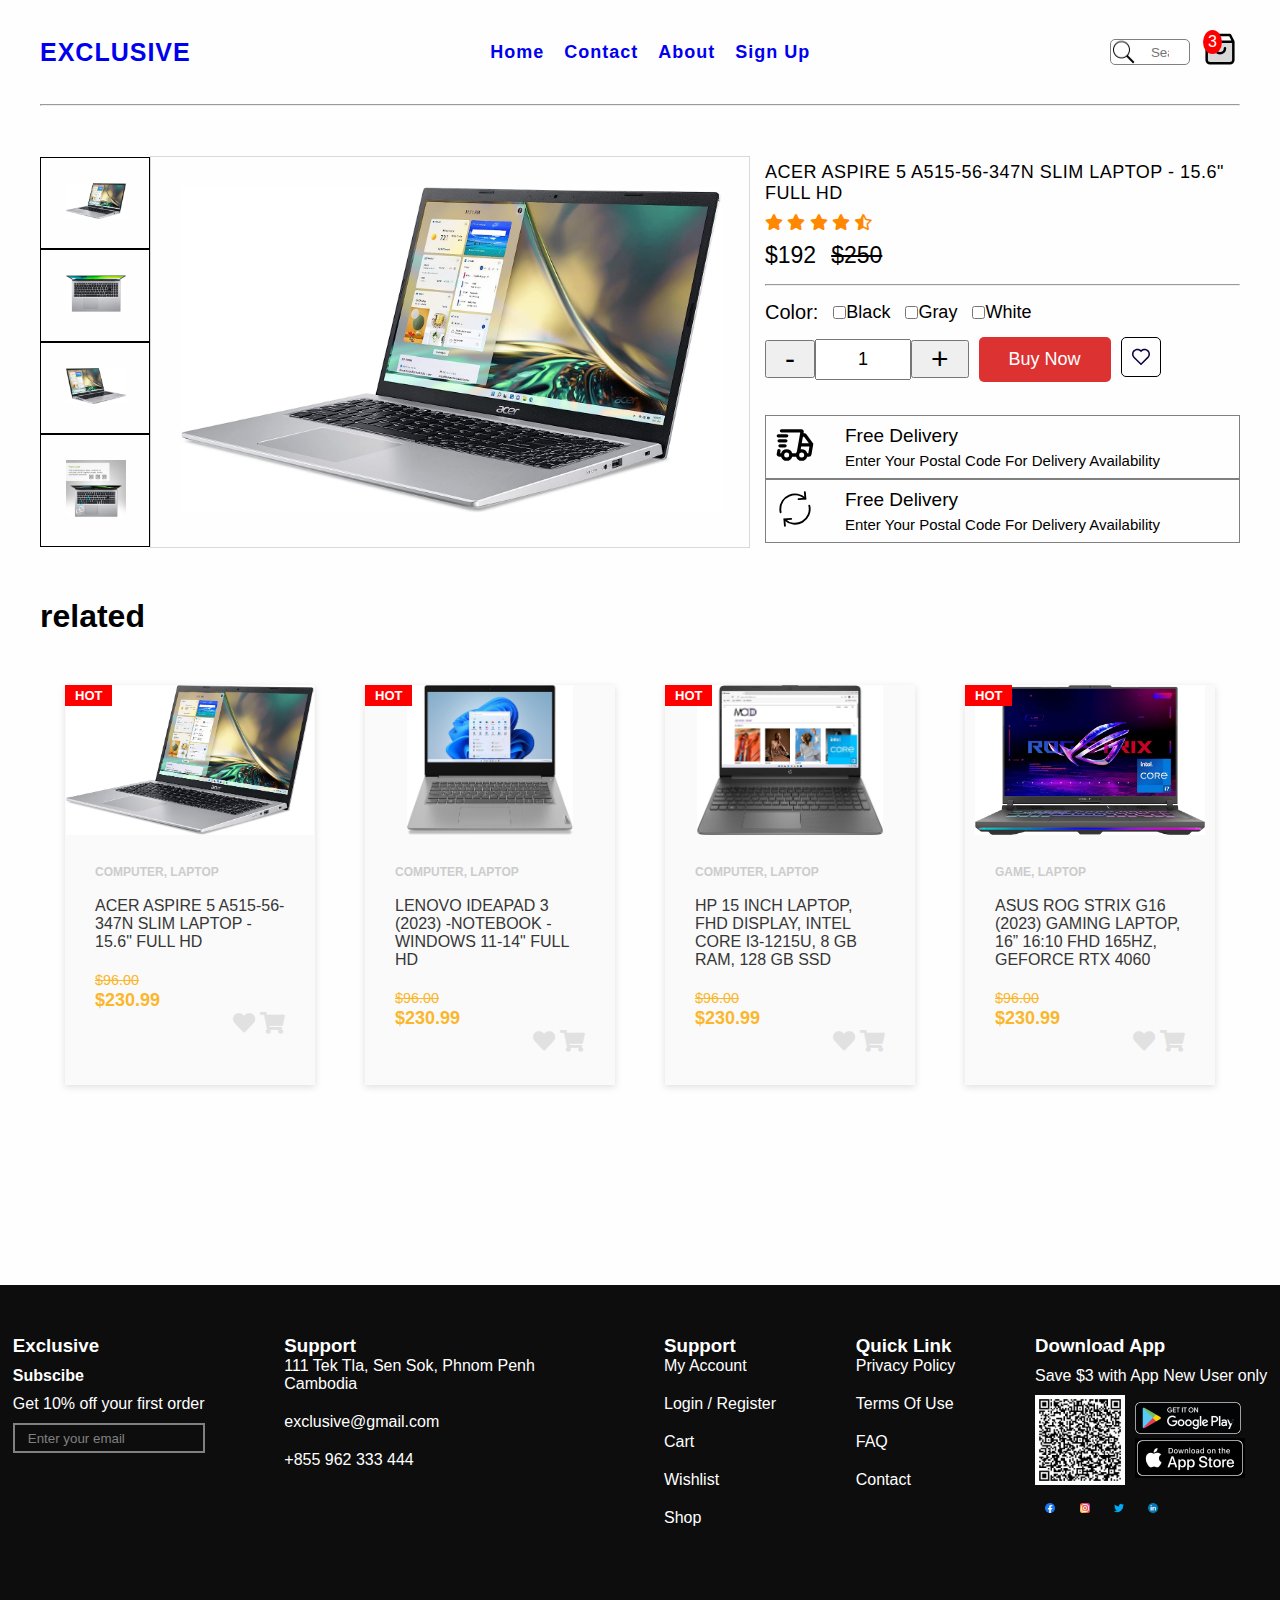
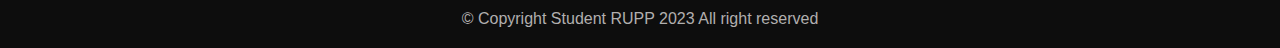
<file: pages/details-page/index.html>
<!DOCTYPE html>
<html lang="en">
  <head>
    <meta charset="UTF-8" />
    <meta name="viewport" content="width=device-width, initial-scale=1.0" />
    <title>Details</title>
    <link rel="stylesheet" href="/pages/page.css" />
    <link rel="stylesheet" href="/css/style.css" />

    <link
      rel="stylesheet"
      href="https://cdnjs.cloudflare.com/ajax/libs/font-awesome/5.15.3/css/all.min.css"
    />
  </head>
  <body>
    <div class="header"></div>
    <div class="container">
      <div class="details">
        <div class="details-image">
          <div class="details-left">
            <div class="details-left-img">
              <img
                src="/images/product/1/computer/acer/acer.png"
                alt=""
                onclick="showImg(this.src)"
              />
            </div>
            <div class="details-left-img">
              <img
                src="/images/product/1/computer/acer/details/0sj53qit.png"
                alt=""
                onclick="showImg(this.src)"
              />
            </div>
            <div class="details-left-img">
              <img
                src="/images/product/1/computer/acer/details/owbs63gc.png"
                alt=""
                onclick="showImg(this.src)"
              />
            </div>
            <div class="details-left-img">
              <img
                src="/images/product/1/computer/acer/details/voysvn1k.png"
                alt=""
                onclick="showImg(this.src)"
              />
            </div>
          </div>
          <div class="details-center">
            <div class="details-center-img">
              <img src="/images/product/1/computer/acer/acer.png" alt="" />
            </div>
          </div>
        </div>
        <div class="details-right">
          <div class="details-right-top">
            <p class="details-right-top-title">
              ACER ASPIRE 5 A515-56-347N SLIM LAPTOP - 15.6" FULL HD
            </p>
            <div class="details-right-top-ratings">
              <i class="fas fa-star"></i>
              <i class="fas fa-star"></i>
              <i class="fas fa-star"></i>
              <i class="fas fa-star"></i>
              <i class="fas fa-star-half-alt"></i>
            </div>
            <div class="details-right-top-price">
              <p class="details-right-top-price-after">$192</p>
              <p class="details-right-top-price-before">$250</p>
            </div>
            <hr class="hr" />
          </div>
          <div class="details-right-center">
            <div class="details-right-center-color">
              <p class="details-right-center-color-title">Color:</p>
              <label for=""
                ><input type="checkbox" name="" value="Black" /> Black</label
              ><label for=""
                ><input type="checkbox" name="" value="Black" /> Gray</label
              ><label for=""
                ><input type="checkbox" name="" value="Black" /> White</label
              >
            </div>
            <!-- amount -->
            <div class="details-right-center-amount">
              <div class="details-right-center-amount-mount">
                <button
                  class="details-right-center-amount-mount-minus"
                  onclick="minus()"
                >
                  -
                </button>
                <input
                  type="text"
                  min="1"
                  max="999"
                  name=""
                  id="amount"
                  value="1"
                />
                <button
                  class="details-right-center-amount-mount-plus"
                  onclick="plus()"
                >
                  +
                </button>
              </div>
              <div class="buy-fav">
                <!-- buy button -->
                <div class="details-right-center-amount-buy">
                  <button class="details-right-center-amount-buy-btn">
                    Buy Now
                  </button>
                </div>
                <!-- favorite -->
                <div class="details-right-center-amount-favorite">
                  <a href="#"
                    ><svg
                      width="40px"
                      height="40px"
                      viewBox="0 0 24 24"
                      fill="none"
                      xmlns="http://www.w3.org/2000/svg"
                    >
                      <path
                        fill-rule="evenodd"
                        clip-rule="evenodd"
                        d="M11.993 5.09691C11.0387 4.25883 9.78328 3.75 8.40796 3.75C5.42122 3.75 3 6.1497 3 9.10988C3 10.473 3.50639 11.7242 4.35199 12.67L12 20.25L19.4216 12.8944L19.641 12.6631C20.4866 11.7172 21 10.473 21 9.10988C21 6.1497 18.5788 3.75 15.592 3.75C14.2167 3.75 12.9613 4.25883 12.007 5.09692L12 5.08998L11.993 5.09691ZM12 7.09938L12.0549 7.14755L12.9079 6.30208L12.9968 6.22399C13.6868 5.61806 14.5932 5.25 15.592 5.25C17.763 5.25 19.5 6.99073 19.5 9.10988C19.5 10.0813 19.1385 10.9674 18.5363 11.6481L18.3492 11.8453L12 18.1381L5.44274 11.6391C4.85393 10.9658 4.5 10.0809 4.5 9.10988C4.5 6.99073 6.23699 5.25 8.40796 5.25C9.40675 5.25 10.3132 5.61806 11.0032 6.22398L11.0921 6.30203L11.9452 7.14752L12 7.09938Z"
                        fill="#080341"
                      />
                    </svg>
                  </a>
                </div>
              </div>
            </div>
          </div>
          <div class="details-right-bottom">
            <div class="details-right-bottom-delivery">
              <div class="details-right-bottom-delivery-icon">
                <svg
                  width="40px"
                  height="40px"
                  viewBox="0 0 48 48"
                  xmlns="http://www.w3.org/2000/svg"
                >
                  <g id="Layer_2" data-name="Layer 2">
                    <g id="invisible_box" data-name="invisible box">
                      <rect width="48" height="48" fill="none" />
                    </g>
                    <g id="Health_Icons" data-name="Health Icons">
                      <g>
                        <path
                          d="M37.7,11.1A3,3,0,0,0,35.4,10H34.2l.3-1.7A3.1,3.1,0,0,0,33.9,6a3.2,3.2,0,0,0-2.2-1H7.8a2,2,0,0,0,0,4H30.3l-4,22.9a6.8,6.8,0,0,0-1,2.1H20.7A7,7,0,0,0,7.3,34H6.2l.5-2.9a2,2,0,0,0-1.6-2.3,2,2,0,0,0-2.3,1.6L2,34.7A2.8,2.8,0,0,0,2.7,37a2.8,2.8,0,0,0,2.1,1H7.3a7,7,0,0,0,13.4,0h4.6a7,7,0,0,0,13.4,0h2a3.2,3.2,0,0,0,3.1-2.7L46,22.5ZM14,39a3,3,0,0,1-3-3,3,3,0,0,1,6,0A3,3,0,0,1,14,39ZM33.5,14h1.3l5.9,8H32.1ZM32,39a3,3,0,0,1-3-3,3,3,0,0,1,6,0A3,3,0,0,1,32,39Zm8-5H38.7A7,7,0,0,0,32,29H30.9l.5-3.1h9.9Z"
                        />
                        <path d="M4,15H14a2,2,0,0,0,0-4H4a2,2,0,0,0,0,4Z" />
                        <path
                          d="M15,19a2,2,0,0,0-2-2H5a2,2,0,0,0,0,4h8A2,2,0,0,0,15,19Z"
                        />
                        <path d="M6,23a2,2,0,0,0,0,4h6a2,2,0,0,0,0-4Z" />
                      </g>
                    </g>
                  </g>
                </svg>
              </div>
              <div class="details-right-bottom-delivery-txt">
                <p class="details-right-bottom-delivery-txt-title">
                  free delivery
                </p>
                <p class="details-right-bottom-delivery-txt-desc">
                  enter your postal code for delivery availability
                </p>
              </div>
            </div>
            <!-- guarantee -->
            <div class="details-right-bottom-guarantee">
              <div class="details-right-bottom-guarantee-icon">
                <svg
                  width="40px"
                  height="40px"
                  viewBox="0 0 64 64"
                  xmlns="http://www.w3.org/2000/svg"
                  stroke-width="3"
                  stroke="#000000"
                  fill="none"
                >
                  <path
                    d="M54.89,26.73A23.52,23.52,0,0,1,15.6,49"
                    stroke-linecap="round"
                  />
                  <path
                    d="M9,37.17a23.75,23.75,0,0,1-.53-5A23.51,23.51,0,0,1,48.3,15.2"
                    stroke-linecap="round"
                  />
                  <polyline
                    points="37.73 16.24 48.62 15.44 47.77 5.24"
                    stroke-linecap="round"
                  />
                  <polyline
                    points="25.91 47.76 15.03 48.56 15.88 58.76"
                    stroke-linecap="round"
                  />
                </svg>
              </div>
              <div class="details-right-bottom-guarantee-txt">
                <p class="details-right-bottom-guarantee-txt-title">
                  free delivery
                </p>
                <p class="details-right-bottom-guarantee-txt-desc">
                  enter your postal code for delivery availability
                </p>
              </div>
            </div>
          </div>
        </div>
      </div>
      <h1>related</h1>
    </div>
    <!-- related product -->
    <div class="product"></div>
    <!-- footer -->
    <div class="footer"></div>
    <!-- script -->
    <script>
      let Show = document.querySelector(".details-center-img img");
      function showImg(pic) {
        Show.src = pic;
      }
    </script>
    <script src="/pages/page.js"></script>
    <script src="/js/script.js"></script>
  </body>
</html>
</file>
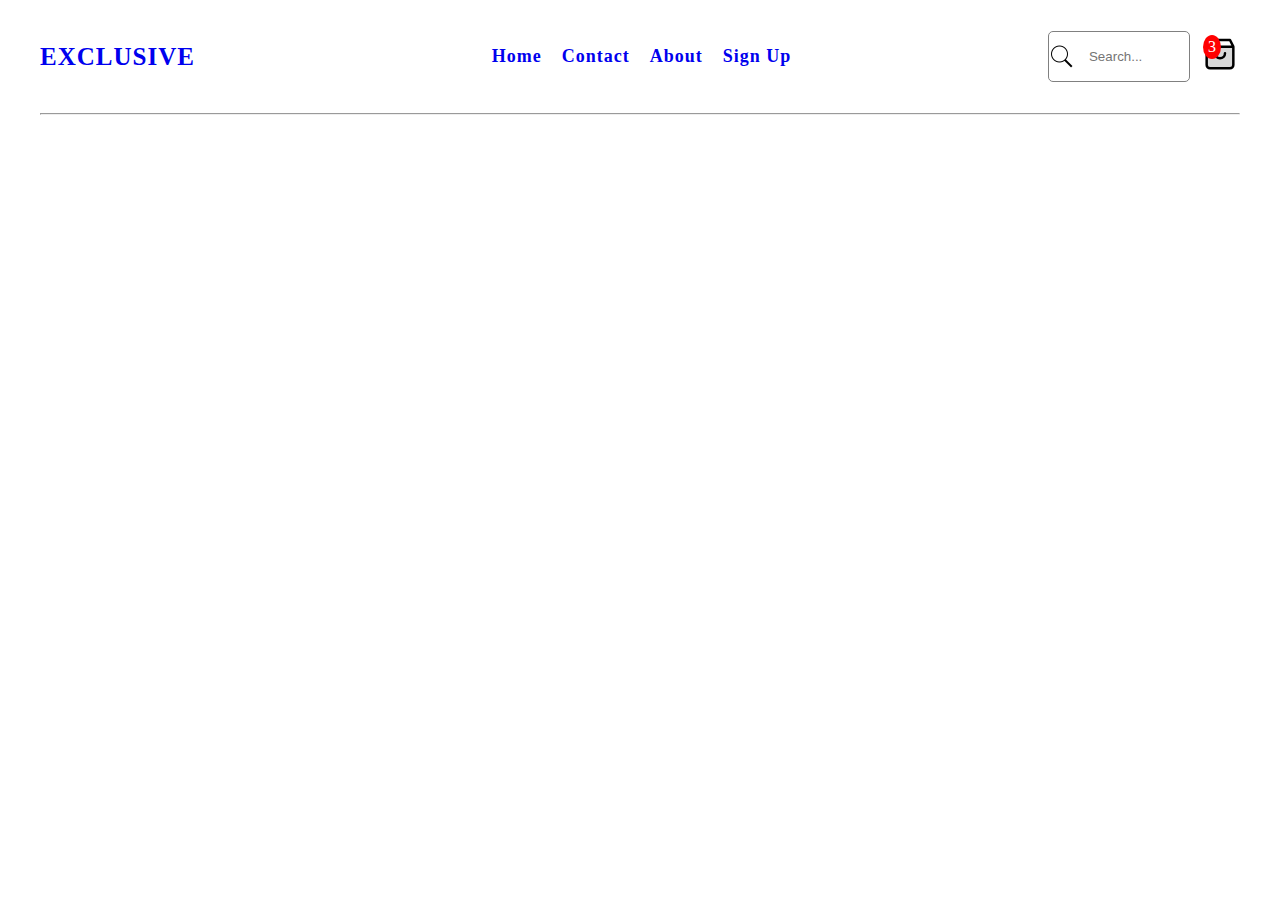
<file: html/header.html>
<!DOCTYPE html>
<html lang="en">
  <head>
    <meta charset="UTF-8" />
    <meta name="viewport" content="width=device-width, initial-scale=1.0" />
    <title>Header</title>
    <style>
      /* header */
      .containers {
        max-width: 1200px;
        margin: auto;
        margin-top: 30px;
      }
      .containers .hr {
        margin: 20px 0;
      }
      .containers .header {
        display: flex;
        align-items: center;
        justify-content: space-between;
      }
      .containers .header .left a {
        text-decoration: none;
        text-transform: uppercase;
        letter-spacing: 1px;
        font-weight: 700;
        font-size: 25px;
      }
      .containers .header .center ul {
        display: flex;
        list-style: none;
      }
      .containers .header .center ul li {
        margin: 0 10px;
      }
      .containers .header .center ul li a {
        position: relative;
        text-decoration: none;
        letter-spacing: 1px;
        font-weight: 600;
        font-size: 18px;
      }
      .containers .header .center ul li a::before {
        content: "";
        position: absolute;
        bottom: 0;
        width: 0;
        height: 2.5px;
        background-color: black;
        transition: all 0.5s ease;
      }
      .containers .header .center ul li a:hover::before {
        width: 100%;
      }
      .containers .header .right {
        display: flex;
        align-items: center;
        gap: 10px;
      }
      .containers .header .right .cart {
        position: relative;
      }
      .containers .header .right .dot {
        position: absolute;
        left: 3px;
        background: red;
        padding: 3px 5px;
        color: white;
        border-radius: 100%;
      }
      .containers .header .right input[type="text"] {
        width: 80px;
        height: 25px;
        padding: 12px 20px 12px 40px;
        border-radius: 5px;
        background-image: url("/images/head/icons8-search-25.png");
        background-repeat: no-repeat;
        background-position: left;
        border: 0.6px solid gray;
        float: right;
        transition: all 0.5s ease;
      }
      .containers .header .right input[type="text"]:focus {
        width: 100%;
        outline: none;
      }

      .containers .header .right .menu {
        display: none;
      }
      .containers .header .menu .menu-icon svg {
        font-size: 30px;
        cursor: pointer;
      }
      @media (max-width: 960px) {
        .containers .header .center ul {
          display: none;
        }
        .containers .header {
          justify-content: space-between;
        }
        .containers .header .right {
          margin: 0 20px;
          display: flex;
        }
        .containers .header .right .menu {
          display: block;
          cursor: pointer;
          border: none;
        }
      }
    </style>
  </head>
  <body>
    <div class="containers">
      <!-- header -->
      <div class="header">
        <div class="left">
          <a href="#">Exclusive</a>
        </div>
        <div class="center">
          <ul>
            <li><a href="/index.html">Home</a></li>
            <li><a href="/pages/contact.html">Contact</a></li>
            <li><a href="/pages/about.html">About</a></li>
            <li><a href="/pages/sign-in.html">Sign Up</a></li>
          </ul>
        </div>
        <div class="right">
          <form action="">
            <input type="text" name="search" id="" placeholder="Search..." />
          </form>
          <!-- cart -->
          <a href="/pages/check-out.html" class="cart"
            ><svg
              width="40px"
              height="40px"
              viewBox="0 0 24 24"
              fill="none"
              xmlns="http://www.w3.org/2000/svg"
            >
              <path
                opacity="0.15"
                d="M4 7H20V18C20 19.1046 19.1046 20 18 20H6C4.89543 20 4 19.1046 4 18V7Z"
                fill="#000000"
              />
              <path
                d="M15 11C15 12.6569 13.6569 14 12 14C10.3431 14 9 12.6569 9 11M20 7L18 3H6L4 7M20 7H4M20 7V18C20 19.1046 19.1046 20 18 20H6C4.89543 20 4 19.1046 4 18V7"
                stroke="#000000"
                stroke-width="1.5"
                stroke-linecap="round"
                stroke-linejoin="round"
              />
            </svg>
            <span class="dot">3</span>
          </a>

          <button class="menu">
            <svg
              width="30px"
              height="30px"
              viewBox="0 0 24 24"
              fill="none"
              xmlns="http://www.w3.org/2000/svg"
            >
              <path
                d="M4 6H20M4 12H20M4 18H20"
                stroke="#000000"
                stroke-width="2"
                stroke-linecap="round"
                stroke-linejoin="round"
              />
            </svg>
          </button>
        </div>
      </div>
      <hr style="margin: 30px 0" />
    </div>

    <!-- script -->
    <script src="/pages/page.js"></script>
  </body>
</html>
</file>
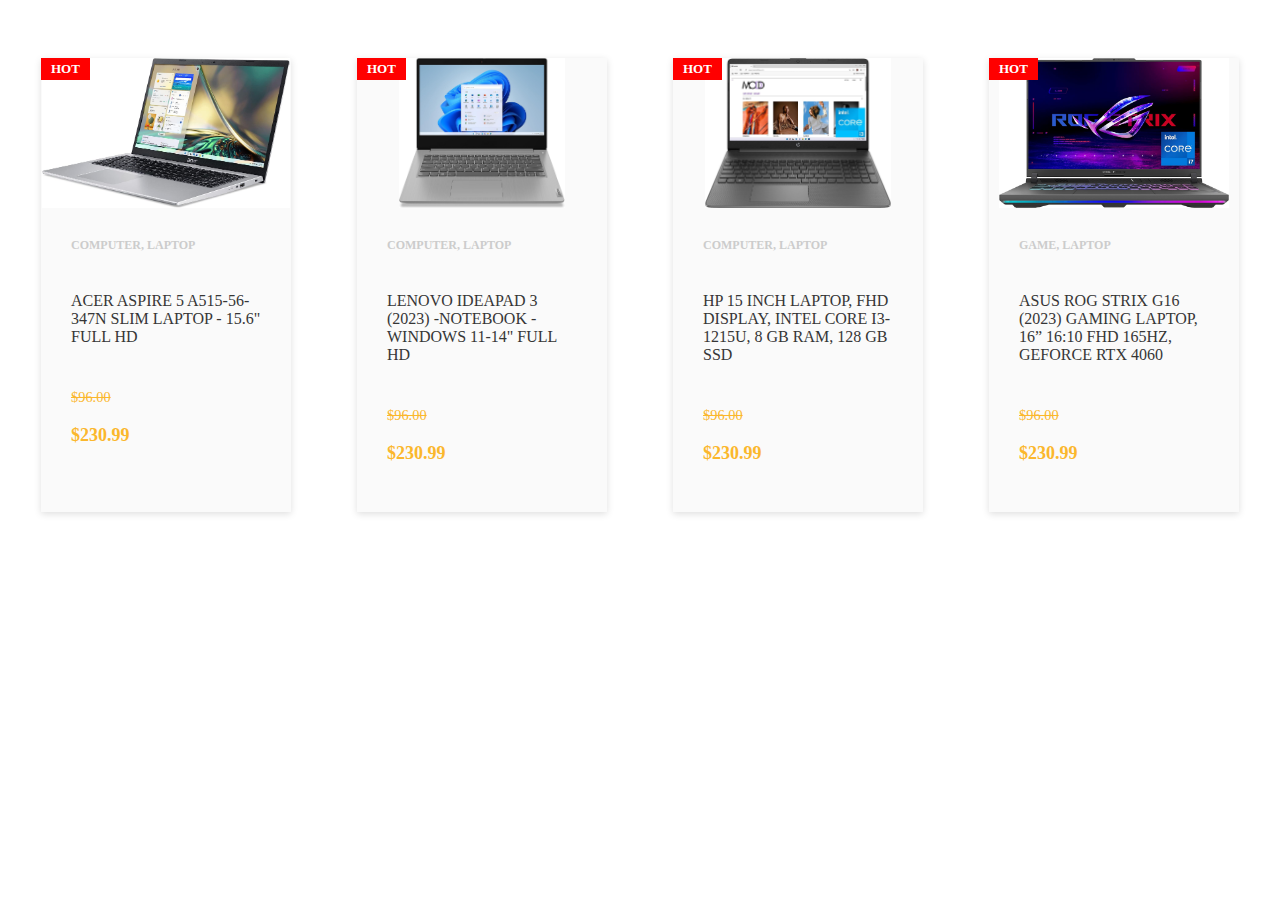
<file: html/product.html>
<!DOCTYPE html>
<html lang="en">
  <head>
    <meta charset="UTF-8" />
    <meta name="viewport" content="width=device-width, initial-scale=1.0" />
    <title>Document</title>
    <!-- <link rel="stylesheet" href="/css/style.css" /> -->
    <style>
      /* product */
      .container .product {
        width: 100%;
      }
      @media (min-width: 540px) {
        .container .product {
          display: grid;
          grid-template-columns: auto auto;
        }
      }
      @media (min-width: 768px) {
        .container .product {
          display: grid;
          grid-template-columns: auto auto auto;
        }
      }
      @media (min-width: 1080px) {
        .container .product {
          display: grid;
          grid-template-columns: auto auto auto auto;
        }
      }

      .container .product .product-card {
        width: 250px;
        position: relative;
        box-shadow: 0 2px 7px #dfdfdf;
        margin: 50px auto;
        background: #fafafa;
        transition: all 0.3s ease-in-out;
      }
      .container .product .product-card:hover {
        filter: drop-shadow(0 25px 25px rgb(0 0 0 / 0.15));
      }
      .container .product .product-card .badge {
        position: absolute;
        left: 0;
        text-transform: uppercase;
        font-size: 13px;
        font-weight: 700;
        background: red;
        color: #fff;
        padding: 3px 10px;
      }
      .container .product .product-card .product-tumb {
        display: flex;
        justify-content: center;
        height: 150px;
      }
      .container .product .product-card .product-tumb img {
        max-width: 100%;
        max-height: 100%;
        transition: all 0.2s ease-in-out;
      }
      .container .product .product-card .product-tumb img:hover {
        transform: scale(1.1);
      }
      .container .product .product-card .product-details {
        padding: 30px;
        display: flex;
        flex-direction: column;
        vertical-align: bottom;
      }
      .container .product .product-card .product-catagory {
        display: block;
        font-size: 12px;
        font-weight: 700;
        text-transform: uppercase;
        color: #ccc;
        margin-bottom: 18px;
      }
      .container .product .product-card .title a {
        font-weight: 500;
        display: block;
        margin-bottom: 18px;
        text-transform: uppercase;
        color: #363636;
        text-decoration: none;
        transition: 0.3s;
      }
      .container .product .product-card .title a:hover {
        color: #fbb72c;
      }
      .container .product .product-card .product-bottom-details {
        float: left;
        width: 100%;
      }
      .container .product .product-card .product-bottom-details .product-price {
        font-size: 18px;
        color: #fbb72c;
        font-weight: 600;
      }
      .container
        .product
        .product-card
        .product-bottom-details
        .product-price
        small {
        font-size: 80%;
        font-weight: 400;
        text-decoration: line-through;
        display: inline-block;
        margin-right: 5px;
      }

      .container .product .product-card .product-bottom-details .product-links {
        text-align: right;
        display: flex;
        justify-content: end;
      }

      .container
        .product
        .product-card
        .product-bottom-details
        .product-links
        a {
        display: inline-block;
        margin-left: 5px;
        color: #e1e1e1;
        transition: 0.3s;
        font-size: 22px;
      }

      .container
        .product
        .product-card
        .product-bottom-details
        .product-links
        a:hover {
        color: #fbb72c;
      }
      .container .view-all {
        width: 100%;
        display: flex;
        justify-content: center;
      }
      .container .view-all a {
        text-decoration: none;
        font-size: 20px;
        background-color: #db4444;
        color: white;
        padding: 10px 20px;
        border-radius: 5px;
      }
      .container .view-all a:hover {
        text-decoration: underline;
      }
    </style>
  </head>
  <body>
    <div class="container">
      <div class="product">
        <div class="product-card">
          <div class="badge">Hot</div>
          <div class="product-tumb">
            <img src="/images/product/1/computer//acer/acer.png" alt="" />
          </div>
          <div class="product-details">
            <span class="product-catagory">computer, laptop</span>
            <h4 class="title">
              <a href="/pages/details-page/index.html"
                >Acer Aspire 5 A515-56-347N Slim Laptop - 15.6" Full HD</a
              >
            </h4>
            <div class="product-bottom-details">
              <div class="product-price">
                <small>$96.00</small>
                <p>$230.99</p>
              </div>
              <div class="product-links">
                <a href="/pages/sign-in.html"><i class="fa fa-heart"></i></a>
                <a href="/pages/sign-in.html"
                  ><i class="fa fa-shopping-cart"></i
                ></a>
              </div>
            </div>
          </div>
        </div>

        <div class="product-card">
          <div class="badge">Hot</div>
          <div class="product-tumb">
            <img src="/images/product/1/computer/lenovo/lenovo.png" alt="" />
          </div>
          <div class="product-details">
            <span class="product-catagory">computer, laptop</span>
            <h4 class="title">
              <a href=""
                >Lenovo IdeaPad 3 (2023) -Notebook - Windows 11-14" Full HD</a
              >
            </h4>
            <div class="product-bottom-details">
              <div class="product-price">
                <small>$96.00</small>
                <p>$230.99</p>
              </div>
              <div class="product-links">
                <a href="/pages/sign-in.html"><i class="fa fa-heart"></i></a>
                <a href="/pages/sign-in.html"
                  ><i class="fa fa-shopping-cart"></i
                ></a>
              </div>
            </div>
          </div>
        </div>

        <div class="product-card">
          <div class="badge">Hot</div>
          <div class="product-tumb">
            <img src="/images/product/1/computer/hp/hp.png" alt="" />
          </div>
          <div class="product-details">
            <span class="product-catagory">computer, laptop</span>
            <h4 class="title">
              <a href=""
                >HP 15 inch Laptop, FHD Display, Intel Core i3-1215U, 8 GB RAM,
                128 GB SSD</a
              >
            </h4>
            <div class="product-bottom-details">
              <div class="product-price">
                <small>$96.00</small>
                <p>$230.99</p>
              </div>
              <div class="product-links">
                <a href="/pages/sign-in.html"><i class="fa fa-heart"></i></a>
                <a href="/pages/sign-in.html"
                  ><i class="fa fa-shopping-cart"></i
                ></a>
              </div>
            </div>
          </div>
        </div>

        <div class="product-card">
          <div class="badge">Hot</div>
          <div class="product-tumb">
            <img src="/images/product/1/computer/asus/asus.png" alt="" />
          </div>
          <div class="product-details">
            <span class="product-catagory">Game, Laptop</span>
            <h4 class="title">
              <a href=""
                >ASUS ROG Strix G16 (2023) Gaming Laptop, 16” 16:10 FHD 165Hz,
                GeForce RTX 4060</a
              >
            </h4>
            <div class="product-bottom-details">
              <div class="product-price">
                <small>$96.00</small>
                <p>$230.99</p>
              </div>
              <div class="product-links">
                <a href="/pages/sign-in.html"><i class="fa fa-heart"></i></a>
                <a href="/pages/sign-in.html"
                  ><i class="fa fa-shopping-cart"></i
                ></a>
              </div>
            </div>
          </div>
        </div>
      </div>
    </div>
  </body>
</html>
</file>
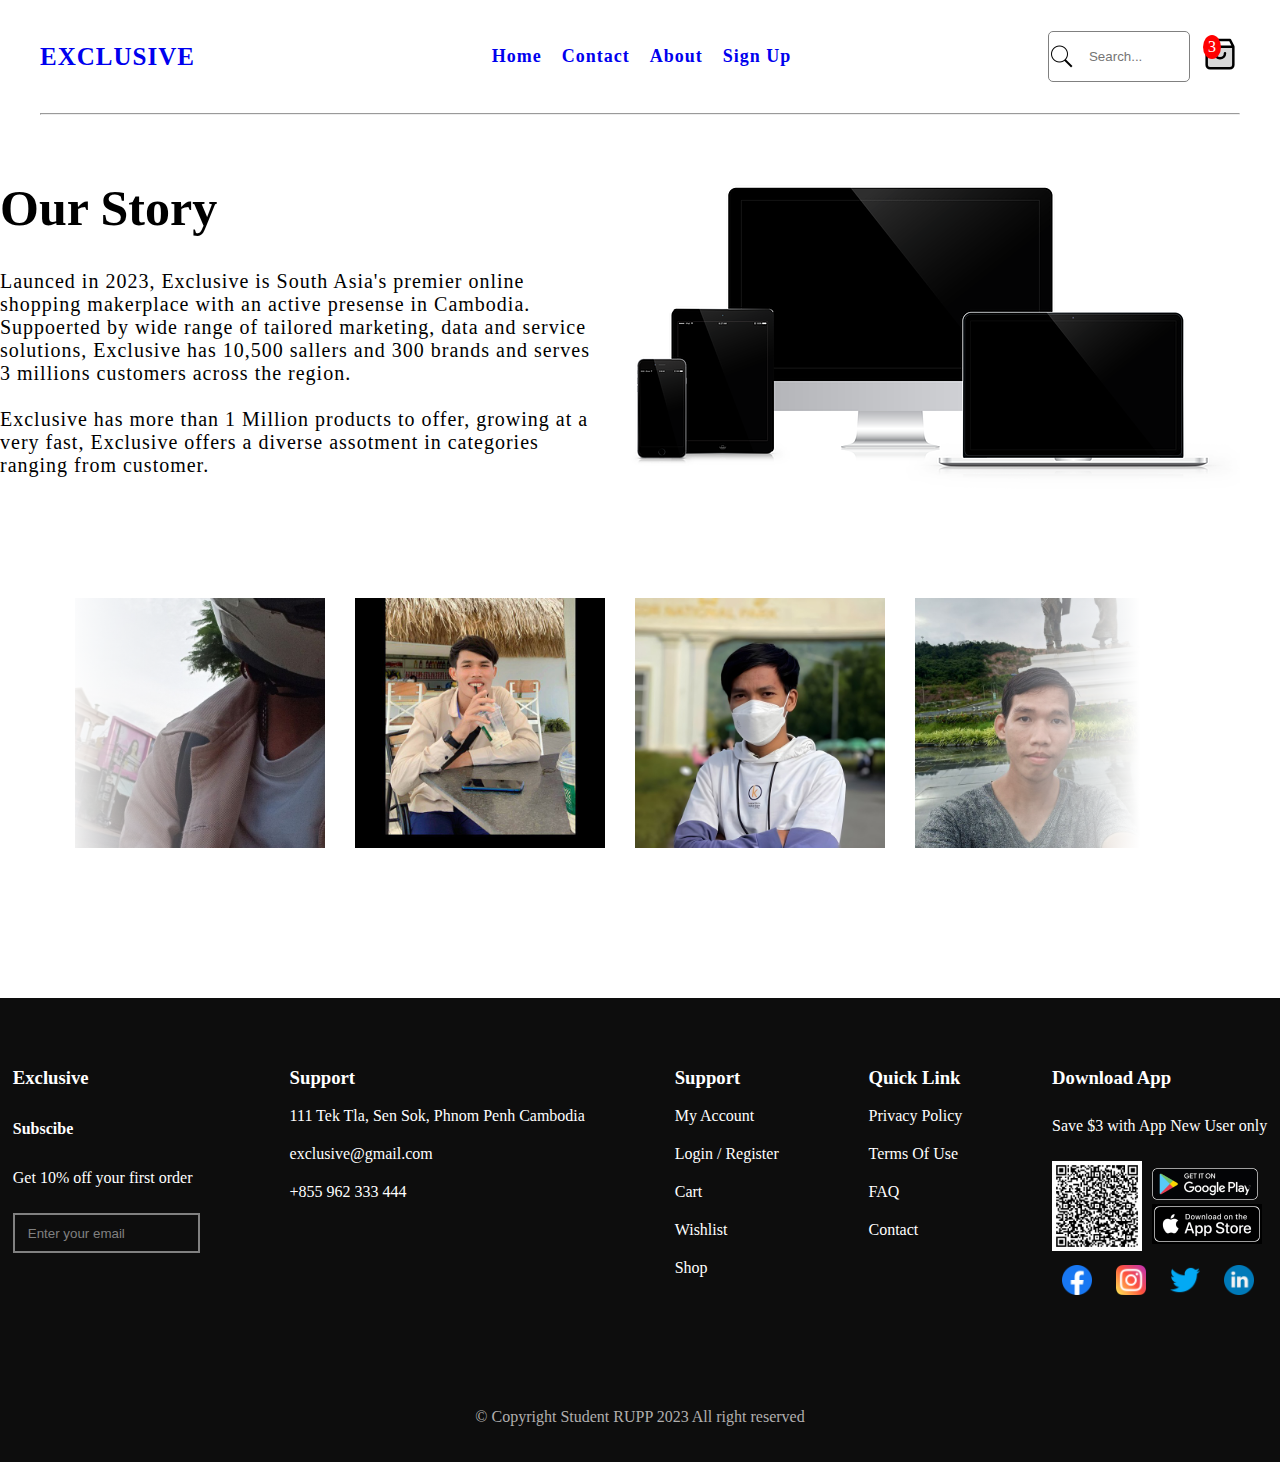
<file: pages/about.html>
<!DOCTYPE html>
<html lang="en">
  <head>
    <meta charset="UTF-8" />
    <meta name="viewport" content="width=device-width, initial-scale=1.0" />
    <title>About</title>
    <style>
      body {
        max-width: 100%;
        margin: auto;
      }
      @media (max-width: 1200px) {
        body {
          margin: 2vw;
        }
      }
      .container {
        max-width: 1200px;
      }
      .about {
        display: flex;
        margin-bottom: 100px;
      }
      @media (max-width: 1024px) {
        .about {
          display: flex;
          flex-direction: column;
        }
      }
      .about .about-left {
        max-width: 600px;
      }
      @media (max-width: 1024px) {
        .about .about-left {
          max-width: 100%;
        }
      }
      .about .about-left h1 {
        font-size: 50px;
      }
      .about .about-left p {
        font-size: 20px;
        letter-spacing: 1px;
      }
      .about .about-right {
        max-width: 600px;
      }
      @media (max-width: 1024px) {
        .about .about-right {
          max-width: 100%;
          margin: auto;
        }
      }
      .about .about-right img {
        width: inherit;
      }

      .slider {
        height: 250px;
        margin: auto;
        position: relative;
        width: 90%;
        display: grid;
        place-items: center;
        overflow: hidden;
      }
      .slider::before,
      .slider::after {
        background: linear-gradient(
          to right,
          rgba(255, 255, 255, 1) 0%,
          rgba(255, 255, 255, 0) 100%
        );
        content: "";
        height: 100%;
        position: absolute;
        width: 15%;
        z-index: 2;
      }
      .slider::before {
        left: 0;
        top: 0;
      }
      .slider::after {
        right: 0;
        top: 0;
        transform: rotateZ(180deg);
      }
      .slider .slide-track {
        display: flex;
        width: calc(250px * 18);
        animation: scroll 40s linear infinite;
      }
      .slider .slide-track:hover {
        animation-play-state: paused;
      }
      @keyframes scroll {
        0% {
          transform: translateX(0);
        }
        100% {
          transform: translateX(calc(-250px * 9));
        }
      }
      .slider .slide-track .slide {
        height: 200px;
        width: 250px;
        display: flex;
        align-items: center;
        padding: 15px;
        perspective: 100px;
      }
      .slider .slide-track .slide img {
        width: 100%;
        transition: 1s;
      }
      .slider .slide-track .slide img:hover {
        transform: translateZ(20px);
      }
    </style>
  </head>
  <body>
    <!-- header -->
    <div class="header"></div>

    <div class="container">
      <div class="about">
        <div class="about-left">
          <h1>Our Story</h1>
          <p>
            Launced in 2023, Exclusive is South Asia's premier online shopping
            makerplace with an active presense in Cambodia. Suppoerted by wide
            range of tailored marketing, data and service solutions, Exclusive
            has 10,500 sallers and 300 brands and serves 3 millions customers
            across the region. <br /><br />Exclusive has more than 1 Million
            products to offer, growing at a very fast, Exclusive offers a
            diverse assotment in categories ranging from customer.
          </p>
        </div>
        <div class="about-right">
          <div class="about-right-img">
            <img src="/images/imac-1999636_640.png" alt="" />
          </div>
        </div>
      </div>

      <!-- slider -->
      <div class="slider">
        <div class="slide-track">
          <div class="slide">
            <img src="/images/slide/1.jpg" alt="" />
          </div>
          <div class="slide">
            <img src="/images/slide/2.jpg" alt="" />
          </div>
          <div class="slide">
            <img src="/images/slide/3.jpg" alt="" />
          </div>
          <div class="slide">
            <img src="/images/slide/4.jpg" alt="" />
          </div>
          <div class="slide">
            <img src="/images/slide/5.jpg" alt="" />
          </div>
          <div class="slide">
            <img src="/images/slide/6.jpg" alt="" />
          </div>
          <div class="slide">
            <img src="/images/slide/7.jpg" alt="" />
          </div>
          <div class="slide">
            <img src="/images/slide/8.jpg" alt="" />
          </div>
        </div>
      </div>
    </div>
    <!-- footer -->
    <div class="footer"></div>

    <!-- script -->
    <script src="/js/script.js"></script>
  </body>
</html>
</file>
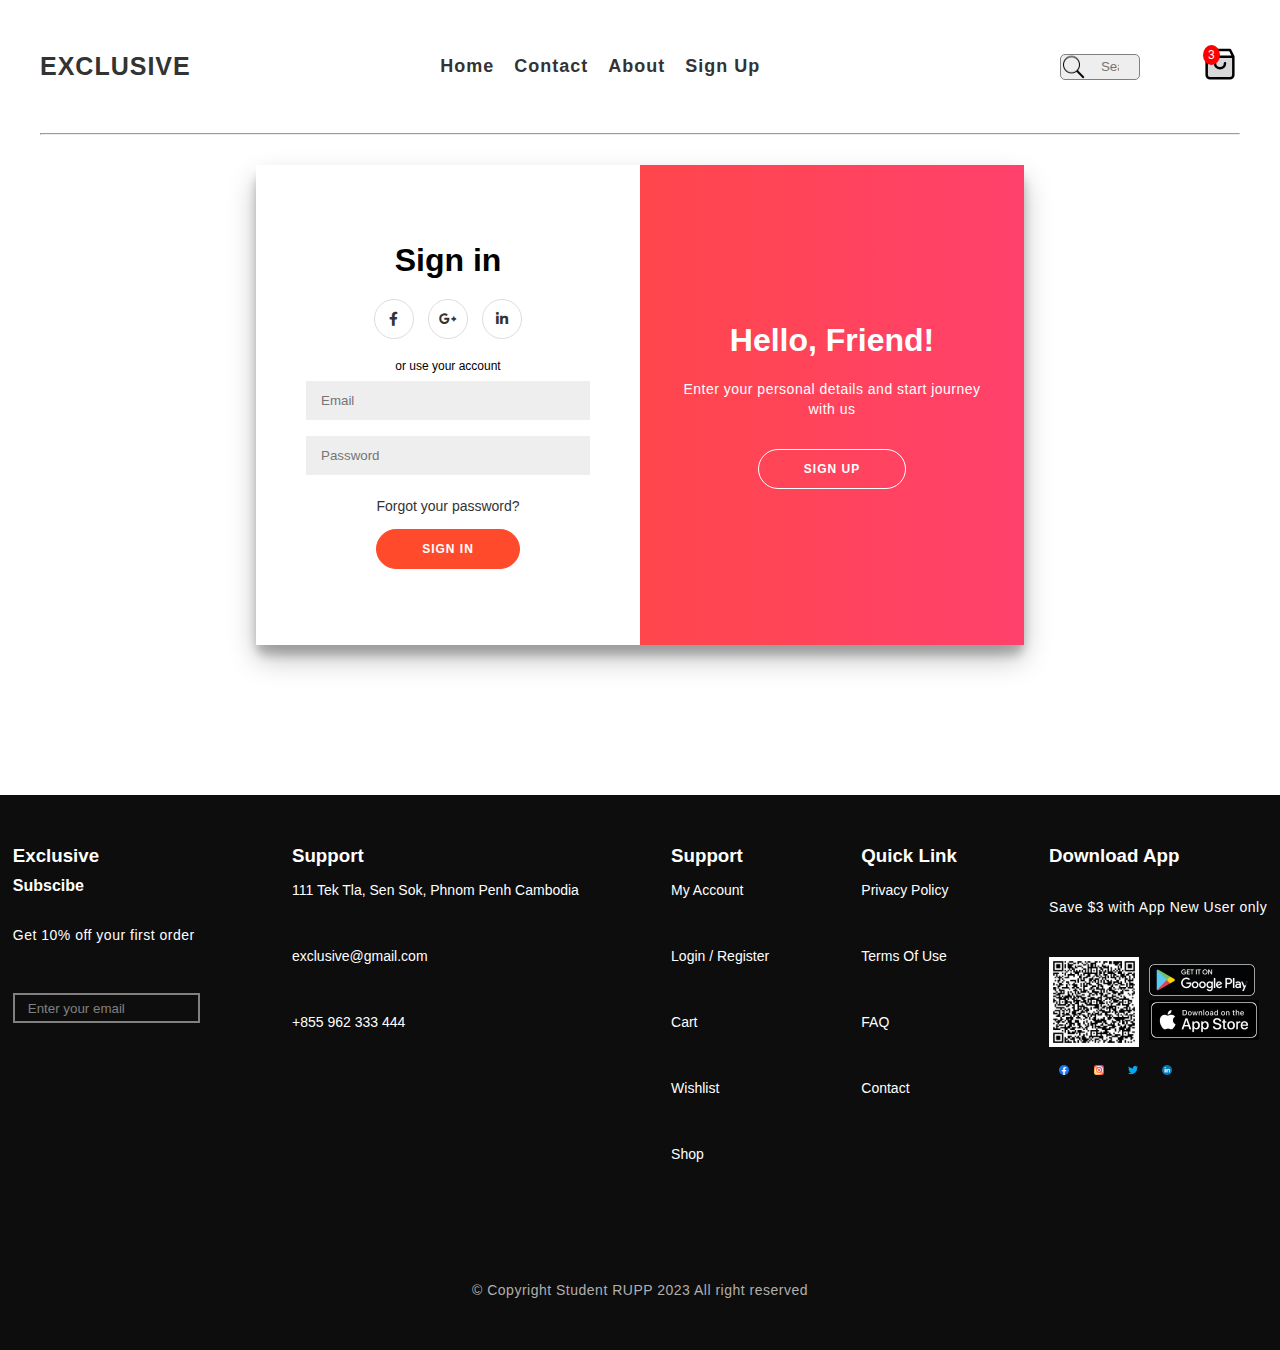
<file: pages/sign-in.html>
<!DOCTYPE html>
<html lang="en">
  <head>
    <meta charset="UTF-8" />
    <meta name="viewport" content="width=device-width, initial-scale=1.0" />
    <title>Sign up</title>
    <link rel="stylesheet" href="/pages/page.css" />
    <link
      rel="stylesheet"
      href="https://cdnjs.cloudflare.com/ajax/libs/font-awesome/5.15.3/css/all.min.css"
    />
    <style>
      @import url("https://fonts.googleapis.com/css?family=Montserrat:400,800");

      * {
        box-sizing: border-box;
      }

      /* body {
        background: #f6f5f7;
        display: flex;
        justify-content: center;
        align-items: center;
        flex-direction: column;
        font-family: "Montserrat", sans-serif;
        height: 100vh;
        margin: -20px 0 50px;
        max-width: 1200px;
        margin: auto;
      } */

      p {
        font-size: 14px;
        font-weight: 100;
        line-height: 20px;
        letter-spacing: 0.5px;
        margin: 20px 0 30px;
      }

      span {
        font-size: 12px;
      }

      a {
        color: #333;
        font-size: 14px;
        text-decoration: none;
        margin: 15px 0;
      }

      button {
        border-radius: 20px;
        border: 1px solid #ff4b2b;
        background-color: #ff4b2b;
        color: #ffffff;
        font-size: 12px;
        font-weight: bold;
        padding: 12px 45px;
        letter-spacing: 1px;
        text-transform: uppercase;
        transition: transform 80ms ease-in;
        cursor: pointer;
      }

      button:active {
        transform: scale(0.95);
      }

      button:focus {
        outline: none;
      }

      button.ghost {
        background-color: transparent;
        border-color: #ffffff;
      }

      form {
        background-color: #ffffff;
        display: flex;
        align-items: center;
        justify-content: center;
        flex-direction: column;
        padding: 0 50px;
        height: 100%;
        text-align: center;
      }

      input {
        background-color: #eee;
        border: none;
        padding: 12px 15px;
        margin: 8px 0;
        width: 100%;
      }

      .container {
        background-color: #fff;
        border-radius: 10px;
        box-shadow: 0 14px 28px rgba(0, 0, 0, 0.25),
          0 10px 10px rgba(0, 0, 0, 0.22);
        position: relative;

        width: 768px;
        min-height: 480px;
        max-width: 1200px;
      }

      .form-container {
        position: absolute;
        top: 0;
        height: 100%;
        transition: all 0.6s ease-in-out;
      }

      .sign-in-container {
        left: 0;
        width: 50%;
        z-index: 2;
      }

      .container.right-panel-active .sign-in-container {
        transform: translateX(100%);
      }

      .sign-up-container {
        left: 0;
        width: 50%;
        opacity: 0;
        z-index: 1;
      }

      .container.right-panel-active .sign-up-container {
        transform: translateX(100%);
        opacity: 1;
        z-index: 5;
        animation: show 0.6s;
      }

      @keyframes show {
        0%,
        49.99% {
          opacity: 0;
          z-index: 1;
        }

        50%,
        100% {
          opacity: 1;
          z-index: 5;
        }
      }

      .overlay-container {
        position: absolute;
        top: 0;
        left: 50%;
        width: 50%;
        height: 100%;
        overflow: hidden;
        transition: transform 0.6s ease-in-out;
        z-index: 100;
      }

      .container.right-panel-active .overlay-container {
        transform: translateX(-100%);
      }

      .overlay {
        background: #ff416c;
        background: -webkit-linear-gradient(to right, #ff4b2b, #ff416c);
        background: linear-gradient(to right, #ff4b2b, #ff416c);
        background-repeat: no-repeat;
        background-size: cover;
        background-position: 0 0;
        color: #ffffff;
        position: relative;
        left: -100%;
        height: 100%;
        width: 200%;
        transform: translateX(0);
        transition: transform 0.6s ease-in-out;
      }

      .container.right-panel-active .overlay {
        transform: translateX(50%);
      }

      .overlay-panel {
        position: absolute;
        display: flex;
        align-items: center;
        justify-content: center;
        flex-direction: column;
        padding: 0 40px;
        text-align: center;
        top: 0;
        height: 100%;
        width: 50%;
        transform: translateX(0);
        transition: transform 0.6s ease-in-out;
      }

      .overlay-left {
        transform: translateX(-20%);
      }

      .container.right-panel-active .overlay-left {
        transform: translateX(0);
      }

      .overlay-right {
        right: 0;
        transform: translateX(0);
      }

      .container.right-panel-active .overlay-right {
        transform: translateX(20%);
      }

      .social-container {
        margin: 20px 0;
      }

      .social-container a {
        border: 1px solid #dddddd;
        border-radius: 50%;
        display: inline-flex;
        justify-content: center;
        align-items: center;
        margin: 0 5px;
        height: 40px;
        width: 40px;
        transition: all 0.5s ease;
      }
      .social-container a:hover {
        background-color: #dc3232;
        color: white;
      }
      .social-container a i:hover {
        color: white;
      }
    </style>
  </head>
  <body>
    <!-- header -->
    <div class="header"></div>

    <div class="container" id="container">
      <div class="form-container sign-up-container">
        <form action="#">
          <h1>Create Account</h1>
          <div class="social-container">
            <a href="#" class="social"><i class="fab fa-facebook-f"></i></a>
            <a href="#" class="social"><i class="fab fa-google-plus-g"></i></a>
            <a href="#" class="social"><i class="fab fa-linkedin-in"></i></a>
          </div>
          <span>or use your email for registration</span>
          <input type="text" placeholder="Name" required />
          <input type="email" placeholder="Email" required />
          <input type="password" placeholder="Password" required />
          <button onclick="index.html">Sign Up</button>
        </form>
      </div>
      <div class="form-container sign-in-container">
        <form action="#">
          <h1>Sign in</h1>
          <div class="social-container">
            <a href="#" class="social"><i class="fab fa-facebook-f"></i></a>
            <a href="#" class="social"><i class="fab fa-google-plus-g"></i></a>
            <a href="#" class="social"><i class="fab fa-linkedin-in"></i></a>
          </div>
          <span>or use your account</span>
          <input type="email" placeholder="Email" required />
          <input type="password" placeholder="Password" required />
          <a href="#">Forgot your password?</a>
          <button>Sign In</button>
        </form>
      </div>
      <div class="overlay-container">
        <div class="overlay">
          <div class="overlay-panel overlay-left">
            <h1>Welcome Back!</h1>
            <p>
              To keep connected with us please login with your personal info
            </p>
            <button class="ghost" id="signIn">Sign In</button>
          </div>
          <div class="overlay-panel overlay-right">
            <h1>Hello, Friend!</h1>
            <p>Enter your personal details and start journey with us</p>
            <button class="ghost" id="signUp">Sign Up</button>
          </div>
        </div>
      </div>
    </div>
    <!-- footer -->
    <div class="footer"></div>

    <!-- script -->
    <script src="/pages/page.js"></script>
    <script src="/js/script.js"></script>
  </body>
</html>
</file>
<file: pages/page.css>
@media (max-width: 1140px) {
  body {
    margin: 1vw;
  }
}

@import url("https://fonts.googleapis.com/css2?family=Open+Sans:wght@300;400;600;700;800&display=swap");

* {
  box-sizing: border-box;
  padding: 0;
  margin: 0;
  font-family: "Open Sans", sans-serif;
}
.container {
  max-width: 1200px;
  margin: auto;
}
.container .details {
  margin: 50px 0;
  display: flex;
  gap: 15px;
  align-items: center;
  margin: 50px 0;
}
@media (max-width: 1140px) {
  .container .details {
    display: flex;
    flex-direction: column;
    align-items: start;
  }
}

.container .details .details-image {
  display: flex;
  align-items: center;
}

/* .details-left */
.container .details .details-image .details-left {
  display: flex;
  flex-direction: column;
  align-items: center;
}
.container .details .details-image .details-left .details-left-img {
  width: 110px;
  border: 1px solid black;
  overflow: hidden;
  cursor: pointer;
}
.container .details .details-image .details-left .details-left-img img {
  width: inherit;
  padding: 25px;
}
/* .details-center */
.container .details .details-image .details-center .details-center-img {
  width: 600px;
  border: 1px solid rgb(221, 216, 216);
}
.container .details .details-image .details-center .details-center-img img {
  width: inherit;
  padding: 30px;
}
/* details-right-top */
.container .details .details-right .details-right-top .details-right-top-title {
  font-size: 18px;
  letter-spacing: 0.5px;
}
.container
  .details
  .details-right
  .details-right-top
  .details-right-top-ratings {
  margin: 10px 0;
}
.container
  .details
  .details-right
  .details-right-top
  .details-right-top-ratings
  i {
  color: rgb(255, 136, 0);
}
.container .details .details-right .details-right-top .details-right-top-price {
  display: flex;
  align-items: center;
  gap: 15px;
}
.container
  .details
  .details-right
  .details-right-top
  .details-right-top-price
  .details-right-top-price-after {
  font-size: 23px;
}
.container
  .details
  .details-right
  .details-right-top
  .details-right-top-price
  .details-right-top-price-before {
  font-size: 23px;
  text-decoration: line-through;
}
.container .details .details-right .details-right-top .hr {
  margin: 15px 0;
}

/* details-right-center */
.container
  .details
  .details-right
  .details-right-center
  .details-right-center-color {
  display: flex;
  align-items: center;
  gap: 15px;
}

.container
  .details
  .details-right
  .details-right-center
  .details-right-center-color
  label {
  display: flex;
  align-items: center;
  font-size: 18px;
}
.container
  .details
  .details-right
  .details-right-center
  .details-right-center-color
  label
  input[type="checkbox"] {
  display: block;
}

.container
  .details
  .details-right
  .details-right-center
  .details-right-center-color
  .details-right-center-color-title {
  font-size: 20px;
}
.container
  .details
  .details-right
  .details-right-center
  .details-right-center-amount {
  display: flex;
  align-items: center;
}

.container
  .details
  .details-right
  .details-right-center
  .details-right-center-amount
  .details-right-center-amount-mount {
  margin: 15px 0;
  display: flex;
  align-items: center;
}
.container
  .details
  .details-right
  .details-right-center
  .details-right-center-amount
  .details-right-center-amount-mount
  .details-right-center-amount-mount-minus {
  padding: 0 18px;
  font-size: 30px;
  cursor: pointer;
}
.container
  .details
  .details-right
  .details-right-center
  .details-right-center-amount
  .details-right-center-amount-mount
  input[type="text"] {
  width: 96px;
  padding: 8px 0;
  text-align: center;
  font-size: 18px;
}
.container
  .details
  .details-right
  .details-right-center
  .details-right-center-amount
  .details-right-center-amount-mount
  .details-right-center-amount-mount-plus {
  padding: 0 18px;
  font-size: 30px;
  cursor: pointer;
}
.container
  .details
  .details-right
  .details-right-center
  .details-right-center-amount
  .buy-fav {
  display: flex;
  align-items: center;
}
.container
  .details
  .details-right
  .details-right-center
  .details-right-center-amount
  .buy-fav
  .details-right-center-amount-buy {
  margin: 0 10px;
}
.container
  .details
  .details-right
  .details-right-center
  .details-right-center-amount
  .buy-fav
  .details-right-center-amount-buy
  .details-right-center-amount-buy-btn {
  background-color: #dc3232;
  border: none;
  border-radius: 5px;
  padding: 12px 30px;
  color: white;
  font-size: 18px;
  cursor: pointer;
  transition: all 0.5s ease;
}
.container
  .details
  .details-right
  .details-right-center
  .details-right-center-amount
  .buy-fav
  .details-right-center-amount-buy
  .details-right-center-amount-buy-btn:hover {
  background-color: #d04242;
}
.container
  .details
  .details-right
  .details-right-center
  .details-right-center-amount
  .buy-fav
  .details-right-center-amount-favorite
  a
  svg {
  border: 1px solid black;
  border-radius: 5px;
  padding: 7px;
}
.container
  .details
  .details-right
  .details-right-center
  .details-right-center-amount
  .buy-fav
  .details-right-center-amount-favorite
  a
  svg:focus {
  background-color: #dc3232;
}
/* details-right-bottom */
.container .details .details-right .details-right-bottom {
  margin-top: 20px;
}

.container
  .details
  .details-right
  .details-right-bottom
  .details-right-bottom-delivery {
  border: 1px solid gray;
  padding: 9px;
  display: flex;
  align-items: center;
  gap: 30px;
}
.container
  .details
  .details-right
  .details-right-bottom
  .details-right-bottom-delivery
  .details-right-bottom-delivery-txt {
  display: flex;
  flex-direction: column;
  gap: 5px;
}
.container
  .details
  .details-right
  .details-right-bottom
  .details-right-bottom-delivery
  .details-right-bottom-delivery-txt
  .details-right-bottom-delivery-txt-title {
  font-size: 19px;
  text-transform: capitalize;
}
.container
  .details
  .details-right
  .details-right-bottom
  .details-right-bottom-delivery
  .details-right-bottom-delivery-txt
  .details-right-bottom-delivery-txt-desc {
  font-size: 15px;
  text-transform: capitalize;
}

.container
  .details
  .details-right
  .details-right-bottom
  .details-right-bottom-guarantee {
  border: 1px solid gray;
  padding: 9px;
  display: flex;
  align-items: center;
  gap: 30px;
}
.container
  .details
  .details-right
  .details-right-bottom
  .details-right-bottom-guarantee
  .details-right-bottom-guarantee-txt {
  display: flex;
  flex-direction: column;
  gap: 5px;
}
.container
  .details
  .details-right
  .details-right-bottom
  .details-right-bottom-guarantee
  .details-right-bottom-guarantee-txt
  .details-right-bottom-guarantee-txt-title {
  font-size: 19px;
  text-transform: capitalize;
}
.container
  .details
  .details-right
  .details-right-bottom
  .details-right-bottom-guarantee
  .details-right-bottom-guarantee-txt
  .details-right-bottom-guarantee-txt-desc {
  font-size: 15px;
  text-transform: capitalize;
}
</file>
<file: css/style.css>
@import url("https://fonts.googleapis.com/css?family=Roboto:400,500,700");
body {
  box-sizing: border-box;
  background: rgb(255, 254, 254);
}

/* header */
.container {
  max-width: 1200px;
  margin: auto;
}
.container .hr {
  margin: 20px 0;
}
.container .header {
  display: flex;
  align-items: center;
  justify-content: space-between;
}
.container .header .left a {
  text-decoration: none;
  text-transform: uppercase;
  letter-spacing: 1px;
  font-weight: 700;
  font-size: 25px;
}
.container .header .center ul {
  display: flex;
  list-style: none;
}
.container .header .center ul li {
  margin: 0 10px;
}
.container .header .center ul li a {
  position: relative;
  text-decoration: none;
  letter-spacing: 1px;
  font-weight: 600;
  font-size: 18px;
}
.container .header .center ul li a::before {
  content: "";
  position: absolute;
  bottom: 0;
  width: 0;
  height: 2.5px;
  background-color: black;
  transition: all 0.5s ease;
}
.container .header .center ul li a:hover::before {
  width: 100%;
}
.container .header .right input[type="text"] {
  width: 13px;
  float: right;
}
.container .header .right input[type="text"]:focus {
  width: 100px;
}
.container .header .right .search-icon {
  transform: translateX(-25px);
  float: right;
}
.container .header .menu {
  display: none;
}
.container .header .menu .menu-icon {
  font-size: 30px;
  cursor: pointer;
}
@media (max-width: 960px) {
  .container .header .center ul {
    display: none;
  }
  .container .header {
    justify-content: space-around;
  }
  .container .header .right {
    margin: 0 20px;
    display: flex;
  }
  .container .header .menu {
    display: block;
  }
}

/* bottom head */
.container .bottom-head {
  left: 0;
  display: flex;
}
.container .bottom-head .bh-left {
  max-width: 300px;
}
.container .bottom-head .bh-left ul {
  list-style: none;
}
.container .bottom-head .bh-left ul li {
  margin: 10px 0;
  display: flex;
  align-items: center;
  justify-content: space-between;
  cursor: pointer;
}
.container .bottom-head .bh-left ul li a {
  position: relative;
  text-decoration: none;
}
.container .bottom-head .bh-left ul li a::before {
  position: absolute;
  content: "";
  bottom: 0;
  width: 0;
  height: 2.5px;
  background-color: black;
  transition: all 0.5s ease;
}
.container .bottom-head .bh-left ul li a:hover::before {
  width: 100%;
  color: gray;
}
.container .bottom-head .bh-right {
  max-width: 900px;
}
.container .bottom-head .bh-right .slide {
  background: black;
  color: white;
  display: flex;
  justify-content: center;
  align-items: center;
  padding: 0 1vw;
}
.container .bottom-head .bh-right .slide .image img {
  width: 100%;
}
.container .bottom-head .bh-right .slide .text {
  margin-left: 40px;
}
.container .bottom-head .bh-right .slide .text .iphone {
  display: flex;
  align-items: center;
  gap: 10px;
  padding-left: 15px;
}
.container .bottom-head .bh-right .slide .text .iphone img {
  max-width: 100%;
}
.container .bottom-head .bh-right .slide .text .iphone p {
  font-size: 2vw;
}
.container .bottom-head .bh-right .slide .text .voucher {
  font-size: 4vw;
  margin-top: 10px;
}

@media (min-width: 1200px) {
  .container .bottom-head .bh-left {
    min-width: 300px;
  }
}

@media (max-width: 1200px) {
  .container .bottom-head .bh-left {
    min-width: 300px;
  }
}

@media (max-width: 1100px) {
  .container .bottom-head {
    display: block;
  }
  .container .bottom-head .bh-left {
    max-width: 100%;
  }
  .container .bottom-head .bh-left ul {
    display: flex;
    flex-wrap: wrap;
  }
  .container .bottom-head .bh-left ul li {
    margin: 5px 15px;
  }
  .container .bottom-head .bh-right .slide .text .voucher {
    font-size: 20px;
  }
}

/* Todays */
.container .today {
  margin: 35px 0;
}
.container .today .logo {
  display: flex;
  align-items: center;
  gap: 5px;
}
.container .today .logo .span {
  width: 10px;
  height: 20px;
  border-radius: 2px;
  background-color: #db4444;
}
.container .today .logo .txt {
  font-size: 20px;
  color: #db4444;
}
.container .today .flash-sale {
  display: flex;
  align-items: center;
  gap: 30px;
}
.container .today .flash-sale .countdown {
  display: flex;
  gap: 30px;
}
.container .today .flash-sale .countdown .lunch-time p {
  font-size: 30px;
}

/* product */
.container .today .products {
  width: 100%;
}
@media (min-width: 540px) {
  .container .today .products {
    display: grid;
    grid-template-columns: auto auto;
  }
}
@media (min-width: 768px) {
  .container .today .products {
    display: grid;
    grid-template-columns: auto auto auto;
  }
}
@media (min-width: 1080px) {
  .container .today .products {
    display: grid;
    grid-template-columns: auto auto auto auto;
  }
}

.container .today .products .product-card {
  width: 250px;
  position: relative;
  box-shadow: 0 2px 7px #dfdfdf;
  margin: 50px auto;
  background: #fafafa;
  transition: all 0.3s ease-in-out;
}
.container .today .products .product-card:hover {
  filter: drop-shadow(0 25px 25px rgb(0 0 0 / 0.15));
}
.container .today .products .product-card .badge {
  position: absolute;
  left: 0;
  text-transform: uppercase;
  font-size: 13px;
  font-weight: 700;
  background: red;
  color: #fff;
  padding: 3px 10px;
}
.container .today .products .product-card .product-tumb {
  display: flex;
  justify-content: center;
  height: 150px;
}
.container .today .products .product-card .product-tumb img {
  max-width: 100%;
  max-height: 100%;
  transition: all 0.2s ease-in-out;
}
.container .today .products .product-card .product-tumb img:hover {
  transform: scale(1.1);
}
.container .today .products .product-card .product-details {
  padding: 30px;
  display: flex;
  flex-direction: column;
  vertical-align: bottom;
}
.container .today .products .product-card .product-catagory {
  display: block;
  font-size: 12px;
  font-weight: 700;
  text-transform: uppercase;
  color: #ccc;
  margin-bottom: 18px;
}
.container .today .products .product-card .title a {
  font-weight: 500;
  display: block;
  margin-bottom: 18px;
  text-transform: uppercase;
  color: #363636;
  text-decoration: none;
  transition: 0.3s;
}
.container .today .products .product-card .title a:hover {
  color: #fbb72c;
}
.container .today .products .product-card .product-bottom-details {
  float: left;
  width: 100%;
}
.container
  .today
  .products
  .product-card
  .product-bottom-details
  .product-price {
  font-size: 18px;
  color: #fbb72c;
  font-weight: 600;
}
.container
  .today
  .products
  .product-card
  .product-bottom-details
  .product-price
  small {
  font-size: 80%;
  font-weight: 400;
  text-decoration: line-through;
  display: inline-block;
  margin-right: 5px;
}

.container
  .today
  .products
  .product-card
  .product-bottom-details
  .product-links {
  text-align: right;
  display: flex;
  justify-content: end;
}

.container
  .today
  .products
  .product-card
  .product-bottom-details
  .product-links
  a {
  display: inline-block;
  margin-left: 5px;
  color: #e1e1e1;
  transition: 0.3s;
  font-size: 22px;
}

.container
  .today
  .products
  .product-card
  .product-bottom-details
  .product-links
  a:hover {
  color: #fbb72c;
}
.container .today .view-all {
  width: 100%;
  display: flex;
  justify-content: center;
}
.container .today .view-all a {
  text-decoration: none;
  font-size: 20px;
  background-color: #db4444;
  color: white;
  padding: 10px 20px;
  border-radius: 5px;
}
.container .today .view-all a:hover {
  text-decoration: underline;
}

/* Categories */
.container .categories {
  margin: 35px 0;
}
.container .categories .logo {
  display: flex;
  align-items: center;
  gap: 5px;
}
.container .categories .logo .span {
  width: 10px;
  height: 20px;
  border-radius: 2px;
  background-color: #db4444;
}
.container .categories .logo .txt {
  font-size: 20px;
  color: #db4444;
}
.container .categories .categories-head {
  display: flex;
  justify-content: space-between;
}
.container .categories .categories-head .categories-title {
  display: flex;
  align-items: center;
  gap: 30px;
}

.container .categories .categories-head .view-all a {
  text-decoration: none;
  font-size: 20px;
  background-color: #db4444;
  color: white;
  padding: 10px 20px;
  border-radius: 5px;
}
.container .categories .categories-head .view-all a:hover {
  text-decoration: underline;
}
.container .categories .category-item {
  margin: 15px 0;
}
@media (min-width: 540px) {
  .container .categories .category-item {
    display: grid;
    grid-template-columns: auto auto auto;
    gap: 20px;
  }
}
@media (min-width: 768px) {
  .container .categories .category-item {
    display: grid;
    grid-template-columns: auto auto auto auto;
    gap: 20px;
  }
}
@media (min-width: 1024px) {
  .container .categories .category-item {
    display: grid;
    grid-template-columns: auto auto auto auto auto;
    gap: 20px;
  }
}
@media (min-width: 1280px) {
  .container .categories .category-item {
    display: grid;
    grid-template-columns: auto auto auto auto auto auto;
    gap: 20px;
  }
}
.container .categories .category-item .category-item-list a {
  display: flex;
  justify-content: center;
  max-width: 250px;
  border: 1px solid gray;
  padding: 40px 0;
  transition: all 0.5s;
}
.container .categories .category-item .category-item-list a:hover {
  background-color: #db4444;
}

/* This month */
.container .this-month {
  margin: 35px 0;
}
.container .this-month .logo {
  display: flex;
  align-items: center;
  gap: 5px;
}
.container .this-month .logo .span {
  width: 10px;
  height: 20px;
  border-radius: 2px;
  background-color: #db4444;
}
.container .this-month .logo .txt {
  font-size: 20px;
  color: #db4444;
}
.container .this-month .this-month-title {
  display: flex;
  justify-content: space-between;
  align-items: center;
}
.container .this-month .this-month-title .view-all a {
  text-decoration: none;
  background-color: #db4444;
  padding: 10px 20px;
  color: white;
  border-radius: 5px;
  font-size: 20px;
  transition: all 0.5s;
}
.container .this-month .this-month-title .view-all a:hover {
  text-decoration: underline;
}
.container .this-month .products {
  width: 100%;
}
@media (min-width: 540px) {
  .container .this-month .products {
    display: grid;
    grid-template-columns: auto auto;
  }
}
@media (min-width: 768px) {
  .container .this-month .products {
    display: grid;
    grid-template-columns: auto auto auto;
  }
}
@media (min-width: 1080px) {
  .container .this-month .products {
    display: grid;
    grid-template-columns: auto auto auto auto;
  }
}

.container .this-month .products .product-card {
  width: 250px;
  position: relative;
  box-shadow: 0 2px 7px #dfdfdf;
  margin: 50px auto;
  background: #fafafa;
  transition: all 0.3s ease-in-out;
}
.container .this-month .products .product-card:hover {
  filter: drop-shadow(0 25px 25px rgb(0 0 0 / 0.15));
}
.container .this-month .products .product-card .badge {
  position: absolute;
  left: 0;
  text-transform: uppercase;
  font-size: 13px;
  font-weight: 700;
  background: red;
  color: #fff;
  padding: 3px 10px;
}
.container .this-month .products .product-card .product-tumb {
  display: flex;
  justify-content: center;
  height: 150px;
}
.container .this-month .products .product-card .product-tumb img {
  max-width: 100%;
  max-height: 100%;
  transition: all 0.2s ease-in-out;
}
.container .this-month .products .product-card .product-tumb img:hover {
  transform: scale(1.1);
}
.container .this-month .products .product-card .product-details {
  padding: 30px;
  display: flex;
  flex-direction: column;
  vertical-align: bottom;
}
.container .this-month .products .product-card .product-catagory {
  display: block;
  font-size: 12px;
  font-weight: 700;
  text-transform: uppercase;
  color: #ccc;
  margin-bottom: 18px;
}
.container .this-month .products .product-card .title a {
  font-weight: 500;
  display: block;
  margin-bottom: 18px;
  text-transform: uppercase;
  color: #363636;
  text-decoration: none;
  transition: 0.3s;
}
.container .this-month .products .product-card .title a:hover {
  color: #fbb72c;
}
.container .this-month .products .product-card .product-bottom-details {
  float: left;
  width: 100%;
}
.container
  .this-month
  .products
  .product-card
  .product-bottom-details
  .product-price {
  font-size: 18px;
  color: #fbb72c;
  font-weight: 600;
}
.container
  .this-month
  .products
  .product-card
  .product-bottom-details
  .product-price
  small {
  font-size: 80%;
  font-weight: 400;
  text-decoration: line-through;
  display: inline-block;
  margin-right: 5px;
}

.container
  .this-month
  .products
  .product-card
  .product-bottom-details
  .product-links {
  text-align: right;
  display: flex;
  justify-content: end;
}

.container
  .this-month
  .products
  .product-card
  .product-bottom-details
  .product-links
  a {
  display: inline-block;
  margin-left: 5px;
  color: #e1e1e1;
  transition: 0.3s;
  font-size: 22px;
}

.container
  .this-month
  .products
  .product-card
  .product-bottom-details
  .product-links
  a:hover {
  color: #fbb72c;
}
/* banner */
.container .this-month .banner {
  max-width: 100%;
  display: flex;
  justify-content: space-between;
  align-items: center;
  background-color: black;
  padding: 40px 30px;
}
.container .this-month .banner .text .h5 {
  color: #00ff66;
}
.container .this-month .banner .text .text-title {
  text-wrap: wrap;
  margin: 30px 0;
  font-size: 4vw;
  color: white;
}

.container .this-month .banner .text .countdown {
  display: flex;
}
.container .this-month .banner .text .countdown .lunch-time {
  margin: 1vw;
  display: flex;
  flex-direction: column;
  align-items: center;
  background-color: white;
  padding: 1vw 2vw;
  border-radius: 100%;
}
.container .this-month .banner .text .countdown .lunch-time .time {
  font-size: 20px;
}
.container .this-month .banner .text .btn {
  max-width: fit-content;
  background-color: #00ff66;
  margin: 20px;
  padding: 10px 20px;
  border-radius: 5px;
}
.container .this-month .banner .text .btn a {
  text-decoration: none;
  font-weight: bold;
  color: white;
  transition: all 0.5s;
}
.container .this-month .banner .text .btn a:hover {
  text-decoration: underline;
}
.container .this-month .banner .text .btn:hover {
  background-color: #087a36;
}

.container .this-month .image img {
  width: 100%;
}

/* New arrival */
.container .new-arrival .logo {
  display: flex;
  align-items: center;
  gap: 5px;
}
.container .new-arrival .logo .span {
  width: 10px;
  height: 20px;
  border-radius: 2px;
  background-color: #db4444;
}
.container .new-arrival .logo .txt {
  font-size: 20px;
  color: #db4444;
}
.container .new-arrival .item {
  max-width: 100%;
  display: flex;
  gap: 15px;
}

.container .new-arrival .item .item-left {
  background: black;
  display: flex;
  justify-content: center;
  padding: 0 3vw;
}
.container .new-arrival .item .item-left .item-left-image {
  position: relative;
}
.container .new-arrival .item .item-left .item-left-image img {
  width: 100%;
  height: auto;
}
.container .new-arrival .item .item-left .item-left-image .item-left-text {
  position: absolute;
  bottom: 30px;
  margin: 20px;
  max-width: 15vw;
}
.container .new-arrival .item .item-left .item-left-text .item-left-text-title {
  font-size: 2vw;
  color: white;
}
.container .new-arrival .item .item-left .item-left-text .item-left-text-desc {
  font-size: 1vw;
  color: rgb(204, 202, 202);
}
.container .new-arrival .item .item-left .item-left-text .item-left-text-btn a {
  color: rgb(204, 202, 202);
  text-decoration: none;
  transition: all 0.5s;
  border: 1px solid gray;
  padding: 5px;
  font-size: 1vw;
}
.container
  .new-arrival
  .item
  .item-left
  .item-left-text
  .item-left-text-btn
  a:hover {
  text-decoration: underline;
}

.container .new-arrival .item .item-right .item-right-top {
  background-color: black;
  display: flex;
  align-items: center;
}

.container .new-arrival .item .item-right .item-right-top .item-right-top-txt {
  margin: 15px;
}
.container
  .new-arrival
  .item
  .item-right
  .item-right-top
  .item-right-top-txt
  .item-right-top-txt-title {
  color: white;
  font-size: 1.5vw;
}
.container
  .new-arrival
  .item
  .item-right
  .item-right-top
  .item-right-top-txt
  .item-right-top-txt-desc {
  color: rgb(204, 202, 202);
  font-size: 1vw;
}
.container
  .new-arrival
  .item
  .item-right
  .item-right-top
  .item-right-top-txt
  .item-right-top-txt-btn
  a {
  color: rgb(204, 202, 202);
  font-size: 1vw;
  border: 1px solid gray;
  padding: 5px;
  text-decoration: none;
  transition: all 0.5s;
  font-size: 1vw;
}
.container
  .new-arrival
  .item
  .item-right
  .item-right-top
  .item-right-top-txt
  .item-right-top-txt-btn
  a:hover {
  text-decoration: underline;
}
.container
  .new-arrival
  .item
  .item-right
  .item-right-top
  .item-right-top-image
  img {
  width: 100%;
}

.container .new-arrival .item .item-right .item-right-bottom {
  display: flex;
  gap: 20px;
  margin-top: 10px;
}
.container
  .new-arrival
  .item
  .item-right
  .item-right-bottom
  .item-right-bottom-left {
  background-color: black;
  max-width: fit-content;
  padding: 1vw 4.3vw;
}
.container
  .new-arrival
  .item
  .item-right
  .item-right-bottom
  .item-right-bottom-left
  .item-right-bottom-left-image {
  position: relative;
}
.container
  .new-arrival
  .item
  .item-right
  .item-right-bottom
  .item-right-bottom-left
  .item-right-bottom-left-image
  img {
  width: 100%;
}
.container
  .new-arrival
  .item
  .item-right
  .item-right-bottom
  .item-right-bottom-left
  .item-right-bottom-left-image
  .item-right-bottom-left-text {
  position: absolute;
  bottom: 0;
}
.container
  .new-arrival
  .item
  .item-right
  .item-right-bottom
  .item-right-bottom-left
  .item-right-bottom-left-image
  .item-right-bottom-left-text
  .item-right-bottom-left-text-title {
  font-size: 1.5vw;
  color: white;
}
.container
  .new-arrival
  .item
  .item-right
  .item-right-bottom
  .item-right-bottom-left
  .item-right-bottom-left-image
  .item-right-bottom-left-text
  .item-right-bottom-left-text-desc {
  color: rgb(210, 203, 203);
  font-size: 1vw;
  letter-spacing: 1px;
}
.container
  .new-arrival
  .item
  .item-right
  .item-right-bottom
  .item-right-bottom-left
  .item-right-bottom-left-image
  .item-right-bottom-left-text
  .item-right-bottom-left-text-btn
  a {
  text-decoration: none;
  color: rgb(204, 202, 202);
  border: 1px solid gray;
  padding: 5px;
  transition: all 0.5s;
  font-size: 1vw;
}
.container
  .new-arrival
  .item
  .item-right
  .item-right-bottom
  .item-right-bottom-left
  .item-right-bottom-left-image
  .item-right-bottom-left-text
  .item-right-bottom-left-text-btn
  a:hover {
  text-decoration: underline;
}

.container
  .new-arrival
  .item
  .item-right
  .item-right-bottom
  .item-right-bottom-right {
  background-color: black;
  padding: 1vw 3vw;
}
.container
  .new-arrival
  .item
  .item-right
  .item-right-bottom
  .item-right-bottom-right
  .item-right-bottom-right-image {
  position: relative;
}
.container
  .new-arrival
  .item
  .item-right
  .item-right-bottom
  .item-right-bottom-right
  .item-right-bottom-right-image
  img {
  width: 100%;
  height: auto;
}
.container
  .new-arrival
  .item
  .item-right
  .item-right-bottom
  .item-right-bottom-right
  .item-right-bottom-right-image
  .item-right-bottom-right-text {
  position: absolute;
  bottom: 0;
}
.container
  .new-arrival
  .item
  .item-right
  .item-right-bottom
  .item-right-bottom-right
  .item-right-bottom-right-image
  .item-right-bottom-right-text
  .item-right-bottom-right-text-title {
  color: white;
  font-size: 1.5vw;
}
.container
  .new-arrival
  .item
  .item-right
  .item-right-bottom
  .item-right-bottom-right
  .item-right-bottom-right-image
  .item-right-bottom-right-text
  .item-right-bottom-right-text-desc {
  font-size: 0.8vw;
  color: rgb(204, 202, 202);
  letter-spacing: 1px;
}
.container
  .new-arrival
  .item
  .item-right
  .item-right-bottom
  .item-right-bottom-right
  .item-right-bottom-right-image
  .item-right-bottom-right-text
  .item-right-bottom-right-text-btn
  a {
  text-decoration: none;
  color: rgb(204, 202, 202);
  border: 1px solid gray;
  padding: 5px;
  transition: all 0.5s;
  font-size: 1vw;
}
.container
  .new-arrival
  .item
  .item-right
  .item-right-bottom
  .item-right-bottom-right
  .item-right-bottom-right-image
  .item-right-bottom-right-text
  .item-right-bottom-right-text-btn
  a:hover {
  text-decoration: underline;
}

/* Our Services */
.container .our-service {
  max-width: 100%;
  margin: 50px 0;
  display: flex;
  justify-content: space-between;
  align-items: center;
}
.container .our-service .deliver {
  display: flex;
  flex-direction: column;
  align-items: center;
}
.container .our-service .deliver .deliver-img {
  max-width: fit-content;
  background-color: gray;
  padding: 0.6vw;
  border-radius: 100%;
}
.container .our-service .deliver .deliver-img .a {
  background-color: black;
  max-width: fit-content;
  border-radius: 100%;
  padding: 0.6vw;
}
.container .our-service .deliver .deliver-img .a svg {
  width: 100%;
}
.container .our-service .deliver .deliver-text {
  margin: 10px;
  display: flex;
  flex-direction: column;
  align-items: center;
}
.container .our-service .deliver .deliver-text .deliver-text-title {
  text-transform: uppercase;
  font-weight: bold;
  letter-spacing: 1px;
  font-size: 1vw;
}
.container .our-service .deliver .deliver-text .deliver-text-desc {
  margin: 10px 0;
  text-transform: capitalize;
  font-size: 1vw;
  letter-spacing: 1px;
}
</file>
